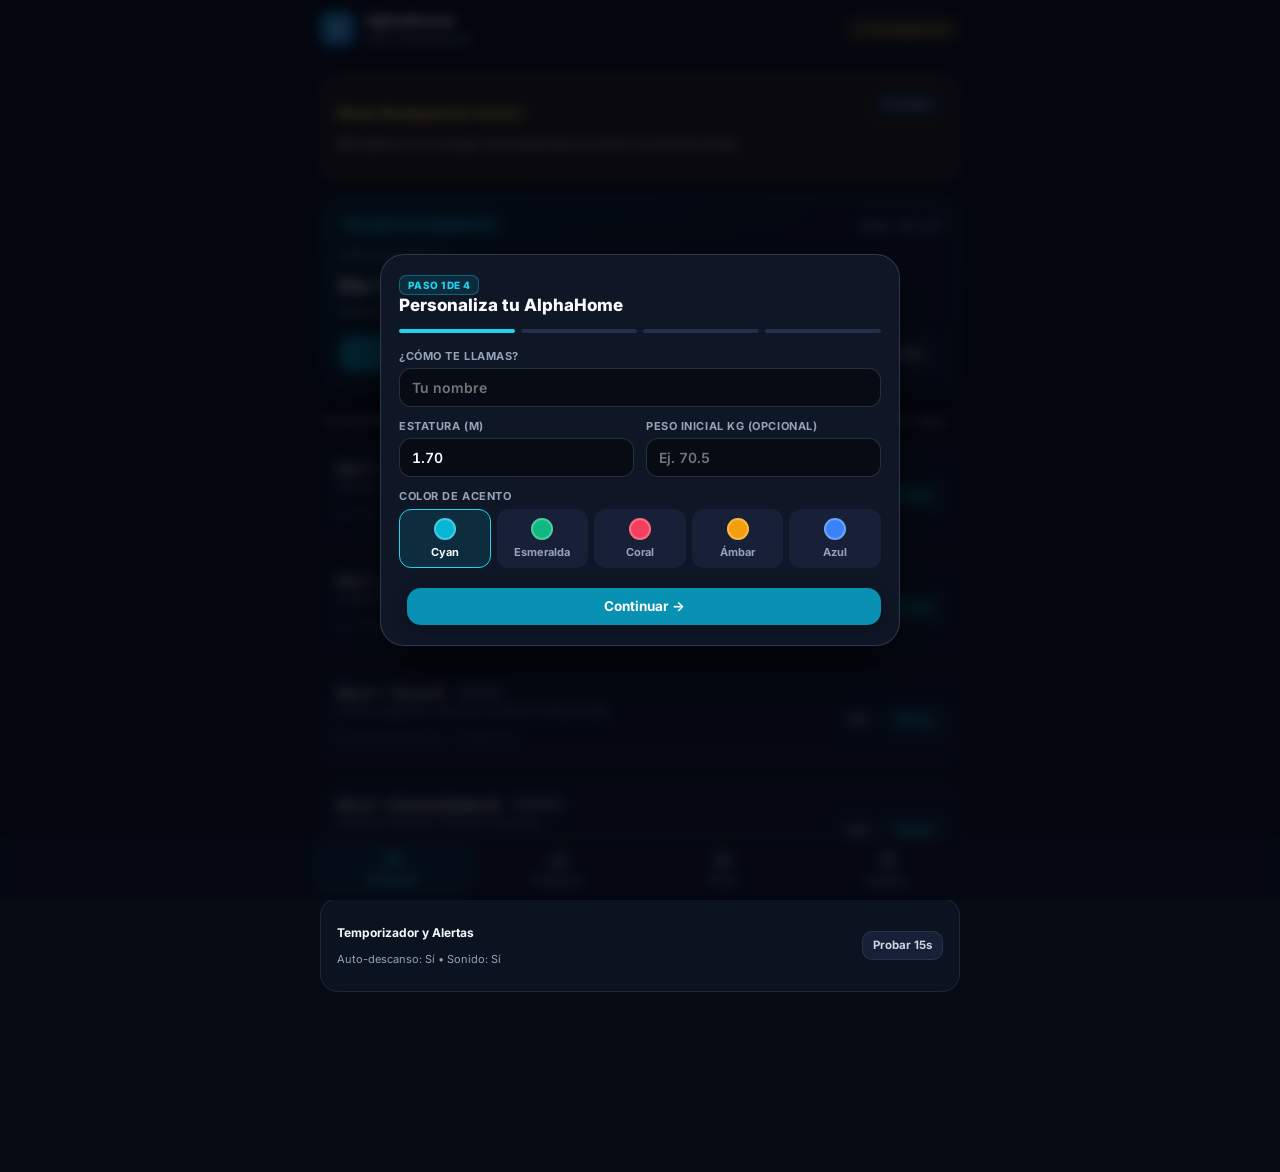
<file: index.html>
<!DOCTYPE html>
<html lang="es" data-theme="cyan">
<head>
  <meta charset="UTF-8" />
  <meta name="viewport" content="width=device-width, initial-scale=1.0, viewport-fit=cover" />
  <meta name="description" content="Entrenamiento de fuerza en casa personalizable con temporizadores persistentes, doble progresión inteligente y guías técnicas 3D offline." />
  <meta name="theme-color" content="#070b14" />
  <meta name="application-name" content="AlphaHome" />
  <meta name="apple-mobile-web-app-capable" content="yes" />
  <meta name="mobile-web-app-capable" content="yes" />
  <meta name="apple-mobile-web-app-status-bar-style" content="black-translucent" />
  <meta name="apple-mobile-web-app-title" content="AlphaHome" />
  <title>AlphaHome — Entrenamiento de Fuerza en Casa</title>

  <link rel="icon" type="image/svg+xml" href="data:image/svg+xml,%3Csvg xmlns='http://www.w3.org/2000/svg' viewBox='0 0 512 512'%3E%3Cdefs%3E%3ClinearGradient id='bg' x1='0' y1='0' x2='1' y2='1'%3E%3Cstop offset='0%25' stop-color='%2306b6d4'/%3E%3Cstop offset='100%25' stop-color='%232563eb'/%3E%3C/linearGradient%3E%3C/defs%3E%3Crect width='512' height='512' rx='112' fill='%23070b14'/%3E%3Crect x='24' y='24' width='464' height='464' rx='96' fill='url(%23bg)'/%3E%3Cpath d='M276 96L136 278h104l-14 138 150-192H272l4-128z' fill='%23ffffff'/%3E%3C/svg%3E" />
  <link rel="apple-touch-icon" sizes="192x192" href="./icons/icon-192.png" />
  <link rel="apple-touch-icon" sizes="512x512" href="./icons/icon-512.png" />
  <link rel="manifest" href="./manifest.webmanifest" />

  <link rel="preconnect" href="https://fonts.googleapis.com" />
  <link rel="preconnect" href="https://fonts.gstatic.com" crossorigin />
  <link href="https://fonts.googleapis.com/css2?family=Inter:wght@400;500;600;700;800&display=swap" rel="stylesheet" />

  <link rel="stylesheet" href="./css/styles.css" />
</head>
<body>

  <!-- Banner de Alerta Visual cuando termina el descanso -->
  <div id="rest-alert-banner" class="rest-alert-banner hidden" role="alert">
    <div class="rest-alert-banner__inner">
      <div class="row gap-3 min-w-0">
        <span class="icon-btn" style="background:rgba(3,34,25,0.16);color:#032219" aria-hidden="true">🔔</span>
        <div class="min-w-0">
          <p class="text-xs uppercase font-extrabold">¡Descanso terminado!</p>
          <p id="rest-alert-subtitle" class="text-xs font-semibold truncate">Listo para tu siguiente serie</p>
        </div>
      </div>
      <button type="button" class="btn btn--xs" style="background:#032219;color:#34d399" data-action="dismiss-rest-alert">
        Entendido
      </button>
    </div>
  </div>

  <!-- Contenedor de Toasts -->
  <div id="toast-container" class="toast-container" aria-live="polite"></div>

  <!-- Barra Superior Fija -->
  <header class="app-header">
    <div class="app-header__inner">
      <div class="row gap-2.5 min-w-0">
        <div class="brand-badge shrink-0" aria-hidden="true">
          <svg width="20" height="20" fill="none" stroke="currentColor" stroke-width="2.4" viewBox="0 0 24 24">
            <path stroke-linecap="round" stroke-linejoin="round" d="M13 10V3L4 14h7v7l9-11h-7z"/>
          </svg>
        </div>
        <div class="min-w-0">
          <h1 id="header-title" class="brand-title truncate">AlphaHome</h1>
          <p id="header-subtitle" class="brand-subtitle truncate">Fuerza en Casa</p>
        </div>
      </div>

      <div id="header-right" class="row gap-2 shrink-0"></div>
    </div>

    <!-- Barra de progreso de sesión activa -->
    <div id="session-progress-bar-wrap" class="session-bar hidden">
      <div class="session-bar__meta">
        <span id="session-timer-label" class="font-semibold text-accent tabular-nums">00:00 / 60:00</span>
        <span id="wake-lock-indicator" class="hidden font-semibold text-emerald">Pantalla activa</span>
        <span id="session-sets-progress" class="font-medium text-muted tabular-nums">0 / 0 series</span>
      </div>
      <div class="progress-track">
        <div id="session-progress-fill" class="progress-fill"></div>
      </div>
    </div>
  </header>

  <!-- Contenido Dinámico -->
  <main id="app-main" class="app-main"></main>

  <!-- Widget Flotante del Temporizador de Descanso -->
  <div id="rest-timer-widget" class="rest-widget hidden">
    <div class="rest-widget__card">
      <div class="row-between gap-3 mb-2">
        <div class="min-w-0">
          <div class="row gap-2">
            <span class="pulse-dot" aria-hidden="true"></span>
            <span class="text-2xs font-extrabold uppercase text-accent">Descanso en curso</span>
          </div>
          <p id="rest-widget-exercise" class="text-xs text-soft truncate font-semibold mt-0.5">Ejercicio</p>
        </div>
        <div id="rest-widget-countdown" class="rest-countdown text-strong tabular-nums">01:30</div>
      </div>

      <div class="progress-track mb-3">
        <div id="rest-widget-bar" class="progress-fill" style="width:100%"></div>
      </div>

      <div class="grid-4 gap-2">
        <button type="button" class="btn btn--surface btn--xs" data-action="adjust-rest" data-delta="-15">-15s</button>
        <button type="button" class="btn btn--surface btn--xs" data-action="adjust-rest" data-delta="15">+15s</button>
        <button type="button" class="btn btn--surface btn--xs" data-action="adjust-rest" data-delta="30">+30s</button>
        <button type="button" class="btn btn--primary btn--xs" data-action="skip-rest">Saltar</button>
      </div>
    </div>
  </div>

  <!-- Navegación Inferior Fija -->
  <nav class="bottom-nav" aria-label="Navegación principal">
    <div class="bottom-nav__inner">
      <button type="button" id="nav-train" class="nav-btn is-active" data-action="switch-tab" data-tab="train">
        <svg fill="none" stroke="currentColor" stroke-width="2" viewBox="0 0 24 24" aria-hidden="true">
          <path stroke-linecap="round" stroke-linejoin="round" d="M13 10V3L4 14h7v7l9-11h-7z"/>
        </svg>
        <span>Entrenar</span>
      </button>

      <button type="button" id="nav-progress" class="nav-btn" data-action="switch-tab" data-tab="progress">
        <svg fill="none" stroke="currentColor" stroke-width="2" viewBox="0 0 24 24" aria-hidden="true">
          <path stroke-linecap="round" stroke-linejoin="round" d="M9 19v-6a2 2 0 00-2-2H5a2 2 0 00-2 2v6a2 2 0 002 2h2a2 2 0 002-2zm0 0V9a2 2 0 012-2h2a2 2 0 012 2v10m-6 0a2 2 0 002 2h2a2 2 0 002-2m0 0V5a2 2 0 012-2h2a2 2 0 012 2v14a2 2 0 01-2 2h-2a2 2 0 01-2-2z"/>
        </svg>
        <span>Progreso</span>
      </button>

      <button type="button" id="nav-weight" class="nav-btn" data-action="switch-tab" data-tab="weight">
        <svg fill="none" stroke="currentColor" stroke-width="2" viewBox="0 0 24 24" aria-hidden="true">
          <path stroke-linecap="round" stroke-linejoin="round" d="M3 6l3 1m0 0l-3 9a5.002 5.002 0 006.001 0M6 7l3 9M6 7l6-2m6 2l3-1m-3 1l-3 9a5.002 5.002 0 006.001 0M18 7l3 9m-3-9l-6-2m0-2v2m0 16V5m0 16H9m3 0h3"/>
        </svg>
        <span>Peso</span>
      </button>

      <button type="button" id="nav-settings" class="nav-btn" data-action="switch-tab" data-tab="settings">
        <svg fill="none" stroke="currentColor" stroke-width="2" viewBox="0 0 24 24" aria-hidden="true">
          <path stroke-linecap="round" stroke-linejoin="round" d="M10.325 4.317c.426-1.756 2.924-1.756 3.35 0a1.724 1.724 0 002.573 1.066c1.543-.94 3.31.826 2.37 2.37a1.724 1.724 0 001.065 2.572c1.756.426 1.756 2.924 0 3.35a1.724 1.724 0 00-1.066 2.573c.94 1.543-.826 3.31-2.37 2.37a1.724 1.724 0 00-2.572 1.065c-.426 1.756-2.924 1.756-3.35 0a1.724 1.724 0 00-2.573-1.066c-1.543.94-3.31-.826-2.37-2.37a1.724 1.724 0 00-1.065-2.572c-1.756-.426-1.756-2.924 0-3.35a1.724 1.724 0 001.066-2.573c-.94-1.543.826-3.31 2.37-2.37.996.608 2.296.07 2.572-1.065z"/>
          <path stroke-linecap="round" stroke-linejoin="round" d="M15 12a3 3 0 11-6 0 3 3 0 016 0z"/>
        </svg>
        <span>Ajustes</span>
      </button>
    </div>
  </nav>

  <!-- Modal Reutilizable Accesible -->
  <div id="modal-backdrop" class="modal-backdrop hidden" role="dialog" aria-modal="true">
    <div id="modal-content" class="modal-panel"></div>
  </div>

  <script type="module" src="./js/app.js"></script>
</body>
</html>
</file>
<file: css/styles.css>
/* ==========================================================================
   AlphaHome — Sistema de Diseño Vanilla CSS (0 CDN, 100% offline, multi-tema)
   ========================================================================== */

:root,
:root[data-theme="cyan"] {
  --accent: #22d3ee;
  --accent-strong: #0891b2;
  --accent-hover: #06b6d4;
  --accent-soft: rgba(6, 182, 212, 0.14);
  --accent-border: rgba(34, 211, 238, 0.32);
  --accent-grad-from: #06b6d4;
  --accent-grad-to: #2563eb;
  --accent-contrast: #ffffff;
}

:root[data-theme="emerald"] {
  --accent: #34d399;
  --accent-strong: #059669;
  --accent-hover: #10b981;
  --accent-soft: rgba(16, 185, 129, 0.14);
  --accent-border: rgba(52, 211, 153, 0.32);
  --accent-grad-from: #10b981;
  --accent-grad-to: #0d9488;
  --accent-contrast: #042f2e;
}

:root[data-theme="coral"] {
  --accent: #fb7185;
  --accent-strong: #e11d48;
  --accent-hover: #f43f5e;
  --accent-soft: rgba(244, 63, 94, 0.14);
  --accent-border: rgba(251, 113, 133, 0.34);
  --accent-grad-from: #f43f5e;
  --accent-grad-to: #ea580c;
  --accent-contrast: #ffffff;
}

:root[data-theme="amber"] {
  --accent: #fbbf24;
  --accent-strong: #d97706;
  --accent-hover: #f59e0b;
  --accent-soft: rgba(245, 158, 11, 0.15);
  --accent-border: rgba(251, 191, 36, 0.34);
  --accent-grad-from: #f59e0b;
  --accent-grad-to: #ea580c;
  --accent-contrast: #0f172a;
}

:root[data-theme="blue"] {
  --accent: #60a5fa;
  --accent-strong: #2563eb;
  --accent-hover: #3b82f6;
  --accent-soft: rgba(59, 130, 246, 0.15);
  --accent-border: rgba(96, 165, 250, 0.34);
  --accent-grad-from: #3b82f6;
  --accent-grad-to: #0284c7;
  --accent-contrast: #ffffff;
}

:root {
  --bg: #070b14;
  --surface-900: #0f1626;
  --surface-850: #131c30;
  --surface-800: #172036;
  --surface-700: #22304c;
  --border: rgba(148, 163, 184, 0.14);
  --border-strong: rgba(148, 163, 184, 0.24);
  --text-strong: #f8fafc;
  --text-soft: #cbd5e1;
  --text-muted: #94a3b8;
  --text-faint: #64748b;
  --emerald: #34d399;
  --emerald-bg: #10b981;
  --emerald-soft: rgba(16, 185, 129, 0.14);
  --amber: #fcd34d;
  --amber-bg: #f59e0b;
  --amber-soft: rgba(245, 158, 11, 0.13);
  --rose: #fb7185;
  --rose-bg: #e11d48;
  --rose-soft: rgba(244, 63, 94, 0.14);
  --radius-sm: 10px;
  --radius-md: 14px;
  --radius-lg: 18px;
  --radius-xl: 24px;
  --font-sans: 'Inter', -apple-system, BlinkMacSystemFont, 'Segoe UI', Roboto, sans-serif;
}

*,
*::before,
*::after {
  box-sizing: border-box;
  -webkit-tap-highlight-color: transparent;
}

html, body {
  margin: 0;
  padding: 0;
}

body {
  min-height: 100vh;
  min-height: 100dvh;
  display: flex;
  flex-direction: column;
  font-family: var(--font-sans);
  background: var(--bg);
  color: var(--text-strong);
  overscroll-behavior-y: none;
  -webkit-font-smoothing: antialiased;
}

body.modal-open {
  overflow: hidden;
}

::selection {
  background: var(--accent-soft);
  color: var(--text-strong);
}

input[type="number"]::-webkit-inner-spin-button,
input[type="number"]::-webkit-outer-spin-button {
  -webkit-appearance: none;
  margin: 0;
}
input[type="number"] {
  -moz-appearance: textfield;
}

button, input, select {
  font-family: inherit;
  color: inherit;
}

button {
  cursor: pointer;
  border: none;
  background: none;
}

button:disabled {
  opacity: 0.35;
  cursor: not-allowed;
}

a {
  text-decoration: none;
}

/* Scrollbar sutil */
::-webkit-scrollbar { width: 6px; height: 6px; }
::-webkit-scrollbar-track { background: var(--bg); }
::-webkit-scrollbar-thumb { background: var(--surface-700); border-radius: 999px; }

/* ---- Utilidades de Layout ---- */
.hidden { display: none !important; }
.block { display: block; }
.flex-1 { flex: 1 1 0%; }
.shrink-0 { flex-shrink: 0; }
.min-w-0 { min-width: 0; }
.truncate { overflow: hidden; text-overflow: ellipsis; white-space: nowrap; }
.cursor-pointer { cursor: pointer; }
.pointer-auto { pointer-events: auto; }
.tabular-nums { font-variant-numeric: tabular-nums; }
.text-center { text-align: center; }
.text-left { text-align: left; }
.text-right { text-align: right; }
.italic { font-style: italic; }
.underline { text-decoration: underline; }
.line-through { text-decoration: line-through; }
.uppercase { text-transform: uppercase; letter-spacing: 0.06em; }
.leading-snug { line-height: 1.35; }
.leading-relaxed { line-height: 1.5; }
.align-self-end { align-self: flex-end; }

.row { display: flex; align-items: center; }
.row-between { display: flex; align-items: center; justify-content: space-between; }
.align-start { align-items: flex-start; }
.flex-wrap { flex-wrap: wrap; }
.flex-center { display: flex; align-items: center; justify-content: center; }
.flex-end { display: flex; justify-content: flex-end; }

.stack-1\.5 { display: flex; flex-direction: column; gap: 6px; }
.stack-2 { display: flex; flex-direction: column; gap: 8px; }
.stack-2\.5 { display: flex; flex-direction: column; gap: 10px; }
.stack-3 { display: flex; flex-direction: column; gap: 12px; }
.stack-4 { display: flex; flex-direction: column; gap: 16px; }

.gap-1 { gap: 4px; }
.gap-1\.5 { gap: 6px; }
.gap-2 { gap: 8px; }
.gap-2\.5 { gap: 10px; }
.gap-3 { gap: 12px; }

.grid-2 { display: grid; grid-template-columns: repeat(2, minmax(0, 1fr)); }
.grid-3 { display: grid; grid-template-columns: repeat(3, minmax(0, 1fr)); }
.grid-4 { display: grid; grid-template-columns: repeat(4, minmax(0, 1fr)); }
.grid-2-4 { display: grid; grid-template-columns: repeat(2, minmax(0, 1fr)); }
.grid-1-sm-2 { display: grid; grid-template-columns: minmax(0, 1fr); }
@media (min-width: 520px) {
  .grid-1-sm-2 { grid-template-columns: repeat(2, minmax(0, 1fr)); }
}
@media (min-width: 560px) {
  .grid-2-4 { grid-template-columns: repeat(4, minmax(0, 1fr)); }
}

.mt-0\.5 { margin-top: 2px; }
.mt-1 { margin-top: 4px; }
.mt-1\.5 { margin-top: 6px; }
.mt-2 { margin-top: 8px; }
.mt-2\.5 { margin-top: 10px; }
.mt-3 { margin-top: 12px; }
.mt-4 { margin-top: 16px; }
.mt-5 { margin-top: 20px; }
.mb-1 { margin-bottom: 4px; }
.mb-2 { margin-bottom: 8px; }
.mb-2\.5 { margin-bottom: 10px; }
.mb-3 { margin-bottom: 12px; }
.mb-4 { margin-bottom: 16px; }
.mb-5 { margin-bottom: 20px; }
.pt-1 { padding-top: 4px; }
.pt-2 { padding-top: 8px; }
.pt-2\.5 { padding-top: 10px; }
.py-1 { padding-top: 4px; padding-bottom: 4px; }
.py-4 { padding-top: 16px; padding-bottom: 16px; }
.py-8 { padding-top: 32px; padding-bottom: 32px; }
.py-10 { padding-top: 40px; padding-bottom: 40px; }
.px-1 { padding-left: 4px; padding-right: 4px; }

/* ---- Tipografía y Colores ---- */
.text-2xs { font-size: 11px; }
.text-xs { font-size: 12px; }
.text-sm { font-size: 14px; }
.text-base { font-size: 15.5px; }
.text-lg { font-size: 18px; }
.font-medium { font-weight: 500; }
.font-semibold { font-weight: 600; }
.font-bold { font-weight: 700; }
.font-extrabold { font-weight: 800; }

.text-strong { color: var(--text-strong); }
.text-soft { color: var(--text-soft); }
.text-muted { color: var(--text-muted); }
.text-faint { color: var(--text-faint); }
.text-accent { color: var(--accent); }
.text-emerald { color: var(--emerald); }
.text-amber { color: var(--amber); }
.text-rose { color: var(--rose); }

.section-eyebrow {
  margin: 0;
  font-size: 11px;
  font-weight: 800;
  text-transform: uppercase;
  letter-spacing: 0.08em;
  color: var(--text-muted);
}

.divider {
  height: 1px;
  background: var(--border);
  width: 100%;
}

/* ---- Cabecera Fija y Barra de Sesión ---- */
.app-header {
  position: sticky;
  top: 0;
  z-index: 30;
  background: rgba(7, 11, 20, 0.9);
  backdrop-filter: blur(14px);
  -webkit-backdrop-filter: blur(14px);
  border-bottom: 1px solid var(--border);
  padding-top: env(safe-area-inset-top, 0px);
}

.app-header__inner {
  max-width: 672px;
  margin: 0 auto;
  padding: 11px 16px;
  display: flex;
  align-items: center;
  justify-content: space-between;
  gap: 10px;
}

.brand-badge {
  width: 36px;
  height: 36px;
  border-radius: 12px;
  background: linear-gradient(135deg, var(--accent-grad-from), var(--accent-grad-to));
  color: #ffffff;
  display: flex;
  align-items: center;
  justify-content: center;
  box-shadow: 0 6px 18px rgba(0, 0, 0, 0.35);
}

.brand-badge--lg {
  width: 46px;
  height: 46px;
  border-radius: 15px;
}

.brand-title {
  margin: 0;
  font-size: 15.5px;
  font-weight: 800;
  letter-spacing: -0.02em;
  line-height: 1.2;
}

.brand-subtitle {
  margin: 1px 0 0;
  font-size: 11px;
  font-weight: 500;
  color: var(--text-muted);
}

.session-bar {
  max-width: 672px;
  margin: 0 auto;
  padding: 0 16px 10px;
}

.session-bar__meta {
  display: flex;
  align-items: center;
  justify-content: space-between;
  gap: 8px;
  font-size: 11px;
  margin-bottom: 5px;
}

.progress-track {
  width: 100%;
  height: 6px;
  border-radius: 999px;
  background: var(--surface-800);
  overflow: hidden;
}

.progress-fill {
  height: 100%;
  width: 0%;
  border-radius: 999px;
  background: linear-gradient(90deg, var(--accent-strong), var(--emerald));
  transition: width 0.45s ease;
}

.progress-fill.is-overtime {
  background: linear-gradient(90deg, var(--amber-bg), var(--rose-bg));
}

/* ---- Contenedor Principal ---- */
.app-main {
  flex: 1 0 auto;
  width: 100%;
  max-width: 672px;
  margin: 0 auto;
  padding: 16px 16px 180px;
}

/* ---- Tarjetas y Superficies ---- */
.card {
  background: var(--surface-900);
  border: 1px solid var(--border);
  border-radius: var(--radius-lg);
  padding: 14px 16px;
}

.card--lg {
  border-radius: var(--radius-xl);
  padding: 16px;
}

.card--subtle {
  background: rgba(15, 22, 38, 0.72);
}

.hero-card {
  background: linear-gradient(150deg, var(--accent-soft) 0%, var(--surface-900) 58%, var(--surface-900) 100%);
  border: 1px solid var(--accent-border);
  border-radius: var(--radius-xl);
  padding: 18px;
  box-shadow: 0 14px 32px rgba(0, 0, 0, 0.35);
}

.hero-title {
  margin: 0;
  font-size: 20px;
  font-weight: 800;
  letter-spacing: -0.02em;
  line-height: 1.25;
}

.mode-banner {
  display: flex;
  align-items: flex-start;
  justify-content: space-between;
  gap: 12px;
  padding: 14px 16px;
  border-radius: var(--radius-lg);
  border: 1px solid var(--border);
}

.mode-banner--amber {
  background: var(--amber-soft);
  border-color: rgba(245, 158, 11, 0.32);
}

.mode-banner--accent {
  background: var(--accent-soft);
  border-color: var(--accent-border);
}

.mode-strip {
  display: flex;
  align-items: center;
  justify-content: space-between;
  gap: 8px;
  padding: 10px 14px;
  border-radius: var(--radius-md);
  background: var(--amber-soft);
  border: 1px solid rgba(245, 158, 11, 0.28);
}

.kpi-card {
  background: var(--surface-900);
  border: 1px solid var(--border);
  border-radius: var(--radius-lg);
  padding: 12px 13px;
}

.kpi-label {
  margin: 0;
  font-size: 10px;
  font-weight: 800;
  text-transform: uppercase;
  letter-spacing: 0.06em;
  color: var(--text-muted);
}

.kpi-value {
  margin: 4px 0 0;
  font-size: 22px;
  font-weight: 800;
  letter-spacing: -0.02em;
  line-height: 1.15;
}

.kpi-value--md {
  font-size: 18px;
}

.list-card {
  background: var(--surface-800);
  border: 1px solid var(--border);
  border-radius: var(--radius-md);
  padding: 11px 13px;
}

.list-card--btn {
  width: 100%;
  text-align: left;
  transition: background 0.15s ease, border-color 0.15s ease;
}

.list-card--btn:hover {
  background: var(--surface-700);
  border-color: var(--border-strong);
}

.empty-box {
  padding: 20px;
  border-radius: var(--radius-md);
  background: var(--surface-850);
  border: 1px dashed var(--border-strong);
  text-align: center;
}

.warn-box {
  padding: 11px 13px;
  border-radius: var(--radius-md);
  background: var(--amber-soft);
  border: 1px solid rgba(245, 158, 11, 0.3);
  color: var(--amber);
  font-size: 12px;
}

/* ---- Botones y Chips ---- */
.btn {
  display: inline-flex;
  align-items: center;
  justify-content: center;
  gap: 6px;
  padding: 11px 15px;
  border-radius: var(--radius-md);
  font-size: 13.5px;
  font-weight: 700;
  line-height: 1.1;
  white-space: nowrap;
  transition: transform 0.12s ease, background 0.15s ease, border-color 0.15s ease;
}

.btn:active { transform: scale(0.97); }
.btn--block { width: 100%; }
.btn--lg { padding: 14px 18px; border-radius: var(--radius-lg); font-size: 14.5px; font-weight: 800; }
.btn--sm { padding: 9px 12px; font-size: 12.5px; border-radius: 12px; }
.btn--xs { padding: 7px 10px; font-size: 11.5px; border-radius: 10px; }

.btn--primary {
  background: var(--accent-strong);
  color: var(--accent-contrast);
  box-shadow: 0 6px 18px rgba(0, 0, 0, 0.28);
}
.btn--primary:hover { background: var(--accent-hover); }

.btn--emerald {
  background: var(--emerald-bg);
  color: #032219;
  font-weight: 800;
}
.btn--emerald:hover { background: #34d399; }

.btn--surface {
  background: var(--surface-800);
  color: var(--text-soft);
  border: 1px solid var(--border);
}
.btn--surface:hover { background: var(--surface-700); color: var(--text-strong); }

.btn--accent-soft {
  background: var(--accent-soft);
  color: var(--accent);
  border: 1px solid var(--accent-border);
}
.btn--accent-soft:hover { background: var(--accent-strong); color: var(--accent-contrast); }

.btn--emerald-soft {
  background: var(--emerald-soft);
  color: var(--emerald);
  border: 1px solid rgba(52, 211, 153, 0.34);
}

.btn--amber-soft {
  background: var(--amber-soft);
  color: var(--amber);
  border: 1px solid rgba(245, 158, 11, 0.36);
}

.btn--danger {
  background: var(--rose-bg);
  color: #ffffff;
}

.btn--danger-soft {
  background: var(--rose-soft);
  color: var(--rose);
  border: 1px solid rgba(244, 63, 94, 0.3);
}

.btn--ghost {
  background: transparent;
  color: var(--text-muted);
}
.btn--ghost:hover { color: var(--text-strong); }

.icon-btn {
  width: 34px;
  height: 34px;
  border-radius: 11px;
  background: var(--surface-800);
  color: var(--text-muted);
  display: inline-flex;
  align-items: center;
  justify-content: center;
  font-weight: 700;
  font-size: 13px;
  transition: background 0.15s ease, color 0.15s ease;
}
.icon-btn:hover { background: var(--surface-700); color: var(--text-strong); }
.icon-btn--xs { width: 28px; height: 28px; border-radius: 9px; font-size: 11px; }
.icon-btn--danger:hover { background: var(--rose-soft); color: var(--rose); }

.chip {
  display: inline-flex;
  align-items: center;
  padding: 3px 8px;
  border-radius: 7px;
  font-size: 10px;
  font-weight: 800;
  letter-spacing: 0.03em;
  text-transform: uppercase;
}
.chip--accent { background: var(--accent-soft); color: var(--accent); border: 1px solid var(--accent-border); }
.chip--emerald { background: var(--emerald-soft); color: var(--emerald); border: 1px solid rgba(52, 211, 153, 0.3); }
.chip--amber { background: var(--amber-soft); color: var(--amber); border: 1px solid rgba(245, 158, 11, 0.3); }
.chip--rose { background: var(--rose-soft); color: var(--rose); border: 1px solid rgba(244, 63, 94, 0.3); }
.chip--subtle { background: var(--surface-800); color: var(--text-muted); }

/* ---- Inputs y Formularios ---- */
.field-label {
  display: block;
  font-size: 11px;
  font-weight: 700;
  text-transform: uppercase;
  letter-spacing: 0.05em;
  color: var(--text-muted);
  margin-bottom: 5px;
}

.input {
  width: 100%;
  background: var(--bg);
  border: 1px solid var(--border-strong);
  border-radius: 12px;
  padding: 10px 12px;
  font-size: 14px;
  font-weight: 600;
  color: var(--text-strong);
  outline: none;
  transition: border-color 0.15s ease;
}
.input:focus { border-color: var(--accent); }
.input--sm { width: 84px; padding: 8px 10px; }

.note-input {
  width: 100%;
  background: rgba(7, 11, 20, 0.55);
  border: 1px solid var(--border);
  border-radius: 10px;
  padding: 7px 10px;
  font-size: 12px;
  color: var(--text-soft);
  outline: none;
}
.note-input:focus { border-color: var(--accent-border); }
.note-input::placeholder { color: var(--text-faint); }

/* ---- Switches y Controles Segmentados ---- */
.switch {
  width: 46px;
  height: 26px;
  padding: 3px;
  border-radius: 999px;
  background: var(--surface-700);
  display: inline-flex;
  align-items: center;
  flex-shrink: 0;
  transition: background 0.18s ease;
}
.switch.is-on { background: var(--accent-strong); }
.switch--amber.is-on { background: var(--amber-bg); }
.switch__thumb {
  width: 20px;
  height: 20px;
  border-radius: 50%;
  background: #ffffff;
  transition: transform 0.18s ease;
}
.switch.is-on .switch__thumb { transform: translateX(20px); }

.toggle-row {
  display: flex;
  align-items: center;
  justify-content: space-between;
  gap: 12px;
  padding: 10px 12px;
  border-radius: 12px;
  background: var(--surface-800);
  border: 1px solid var(--border);
  cursor: pointer;
}

.toggle-check {
  width: 18px;
  height: 18px;
  accent-color: var(--accent-strong);
  cursor: pointer;
}

.seg-control {
  display: grid;
  gap: 6px;
  background: var(--bg);
  padding: 4px;
  border-radius: 13px;
  border: 1px solid var(--border);
}
.seg-control--3 { grid-template-columns: repeat(3, minmax(0, 1fr)); }

.seg-btn {
  padding: 8px 6px;
  border-radius: 10px;
  font-size: 11.5px;
  font-weight: 700;
  color: var(--text-muted);
  transition: background 0.15s ease, color 0.15s ease;
}
.seg-btn.is-active {
  background: var(--accent-strong);
  color: var(--accent-contrast);
}

.pill-choice {
  padding: 7px 11px;
  border-radius: 10px;
  background: var(--surface-800);
  border: 1px solid var(--border);
  font-size: 11.5px;
  font-weight: 700;
  color: var(--text-soft);
  white-space: nowrap;
  transition: all 0.14s ease;
}
.pill-choice.is-active {
  background: var(--accent-soft);
  border-color: var(--accent-border);
  color: var(--accent);
}

.chip-row {
  display: flex;
  flex-wrap: wrap;
  gap: 6px;
}

.chip-scroll {
  display: flex;
  gap: 6px;
  overflow-x: auto;
  padding-bottom: 4px;
}

/* ---- Selector de Temas ---- */
.theme-picker {
  display: grid;
  grid-template-columns: repeat(5, minmax(0, 1fr));
  gap: 6px;
}

.theme-swatch {
  display: flex;
  flex-direction: column;
  align-items: center;
  gap: 5px;
  padding: 8px 4px;
  border-radius: 12px;
  background: var(--surface-800);
  border: 1.5px solid transparent;
  color: var(--text-muted);
}
.theme-swatch.is-active {
  border-color: var(--accent);
  color: var(--text-strong);
  background: var(--accent-soft);
}
.theme-dot {
  width: 22px;
  height: 22px;
  border-radius: 50%;
  box-shadow: inset 0 0 0 2px rgba(255, 255, 255, 0.25);
}

/* ---- Plantillas y Onboarding ---- */
.step-dots {
  display: flex;
  gap: 6px;
}
.step-dot {
  flex: 1;
  height: 4px;
  border-radius: 999px;
  background: var(--surface-700);
}
.step-dot.is-active { background: var(--accent); }

.tpl-card {
  width: 100%;
  text-align: left;
  padding: 13px 14px;
  border-radius: 15px;
  background: var(--surface-800);
  border: 1.5px solid var(--border);
  transition: border-color 0.15s ease, background 0.15s ease;
}
.tpl-card.is-active {
  background: var(--accent-soft);
  border-color: var(--accent);
}

/* ---- Sesión Activa: Calentamiento, Superseries y Tarjetas de Ejercicio ---- */
.warmup-card {
  border-radius: var(--radius-xl);
  background: var(--surface-900);
  border: 1px solid rgba(245, 158, 11, 0.34);
  overflow: hidden;
}
.warmup-card.is-done { border-color: rgba(52, 211, 153, 0.38); }

.warmup-card__head {
  width: 100%;
  padding: 14px 16px;
  display: flex;
  align-items: center;
  justify-content: space-between;
  gap: 12px;
  background: var(--amber-soft);
}
.warmup-card.is-done .warmup-card__head { background: var(--emerald-soft); }

.warmup-card__body {
  padding: 12px;
  border-top: 1px solid var(--border);
  display: flex;
  flex-direction: column;
  gap: 8px;
}

.warmup-item {
  display: flex;
  align-items: flex-start;
  gap: 10px;
  padding: 10px 12px;
  border-radius: 14px;
  background: rgba(7, 11, 20, 0.6);
  border: 1px solid var(--border);
}
.warmup-item.is-done {
  background: var(--emerald-soft);
  border-color: rgba(52, 211, 153, 0.3);
}

.warmup-preview {
  padding: 12px 14px;
  border-radius: 14px;
  background: var(--amber-soft);
  border: 1px solid rgba(245, 158, 11, 0.26);
}

.check-sm {
  width: 28px;
  height: 28px;
  border-radius: 9px;
  flex-shrink: 0;
  display: flex;
  align-items: center;
  justify-content: center;
  font-size: 12px;
  font-weight: 800;
  background: var(--surface-800);
  color: var(--text-muted);
  border: 1px solid var(--border-strong);
}
.check-sm.is-done {
  background: var(--emerald-bg);
  color: #032219;
  border-color: transparent;
}

.superset-group {
  padding: 10px;
  border-radius: 26px;
  background: var(--accent-soft);
  border: 1px solid var(--accent-border);
}
.superset-group__label {
  font-size: 10.5px;
  font-weight: 800;
  letter-spacing: 0.04em;
  color: var(--accent);
  padding: 2px 6px 10px;
}

.exercise-card {
  border-radius: var(--radius-xl);
  background: var(--surface-900);
  border: 1px solid var(--border);
  overflow: hidden;
  box-shadow: 0 10px 26px rgba(0, 0, 0, 0.28);
}
.exercise-card--superset { border-color: var(--accent-border); }

.exercise-card__head {
  padding: 15px 16px;
  border-bottom: 1px solid var(--border);
}

.exercise-card__body {
  padding: 12px;
}

.bw-banner {
  display: flex;
  align-items: center;
  justify-content: space-between;
  gap: 8px;
  padding: 8px 11px;
  border-radius: 11px;
  background: var(--accent-soft);
  border: 1px solid var(--accent-border);
  font-size: 11px;
}

.rec-box {
  padding: 11px 12px;
  border-radius: 14px;
  background: rgba(7, 11, 20, 0.68);
  border: 1px solid var(--border);
}
.rec-box__footer {
  margin-top: 7px;
  padding-top: 7px;
  border-top: 1px solid var(--border);
  display: flex;
  align-items: center;
  justify-content: space-between;
  gap: 8px;
  font-size: 11px;
}

/* ---- Tabla de Series con Steppers ---- */
.set-grid-head {
  display: grid;
  grid-template-columns: 22px 1.25fr 1.15fr 0.65fr 40px;
  gap: 6px;
  padding: 0 6px 6px;
  font-size: 10px;
  font-weight: 800;
  text-transform: uppercase;
  letter-spacing: 0.05em;
  color: var(--text-muted);
}

.set-row {
  padding: 8px;
  border-radius: 15px;
  background: rgba(7, 11, 20, 0.58);
  border: 1px solid var(--border);
  transition: background 0.18s ease, border-color 0.18s ease;
}
.set-row.is-done {
  background: var(--emerald-soft);
  border-color: rgba(52, 211, 153, 0.38);
}

.set-grid {
  display: grid;
  grid-template-columns: 22px 1.25fr 1.15fr 0.65fr 40px;
  gap: 6px;
  align-items: center;
}

.set-num {
  text-align: center;
  font-size: 12px;
  font-weight: 800;
}

.stepper-field {
  display: flex;
  align-items: center;
  background: var(--surface-900);
  border: 1px solid var(--border-strong);
  border-radius: 11px;
  overflow: hidden;
}

.step-btn {
  width: 24px;
  height: 36px;
  flex-shrink: 0;
  display: flex;
  align-items: center;
  justify-content: center;
  font-size: 14px;
  font-weight: 800;
  color: var(--text-muted);
  background: rgba(255, 255, 255, 0.03);
}
.step-btn:active { background: var(--accent-soft); color: var(--accent); }

.set-input {
  width: 100%;
  min-width: 0;
  height: 36px;
  background: transparent;
  border: none;
  text-align: center;
  font-size: 14px;
  font-weight: 800;
  color: var(--text-strong);
  outline: none;
  padding: 0 2px;
}

.set-input--rir {
  background: var(--surface-900);
  border: 1px solid var(--border-strong);
  border-radius: 11px;
}
.set-input--rir:focus { border-color: var(--accent); }

.done-btn {
  width: 38px;
  height: 38px;
  border-radius: 11px;
  background: var(--surface-800);
  border: 1px solid var(--border-strong);
  color: var(--text-muted);
  font-size: 15px;
  font-weight: 800;
  transition: transform 0.12s ease, background 0.15s ease;
}
.done-btn:active { transform: scale(0.9); }
.done-btn.is-done {
  background: var(--emerald-bg);
  border-color: transparent;
  color: #032219;
}

.set-mods {
  display: flex;
  flex-wrap: wrap;
  gap: 5px;
  margin-top: 8px;
  padding-top: 8px;
  border-top: 1px solid var(--border);
}

.mod-chip {
  padding: 4px 8px;
  border-radius: 8px;
  font-size: 10.5px;
  font-weight: 700;
  background: var(--surface-900);
  border: 1px solid var(--border);
  color: var(--text-muted);
}
.mod-chip.is-active {
  background: var(--accent-soft);
  border-color: var(--accent-border);
  color: var(--accent);
}
.mod-chip--copy {
  margin-left: auto;
  color: var(--text-soft);
}

/* ---- Gráficas SVG e Historial ---- */
.chart-box {
  border-radius: 16px;
  background: rgba(7, 11, 20, 0.72);
  border: 1px solid var(--border);
  padding: 12px;
  overflow: hidden;
}
.chart-svg {
  width: 100%;
  height: 185px;
  display: block;
  overflow: visible;
}

.legend-line {
  display: inline-block;
  width: 12px;
  height: 2px;
}
.legend-line--accent { background: var(--accent); }
.legend-line--trend { border-top: 2px dashed var(--emerald); }

.history-card {
  border-radius: var(--radius-lg);
  background: var(--surface-900);
  border: 1px solid var(--border);
  overflow: hidden;
}
.history-card__summary {
  padding: 14px 16px;
  cursor: pointer;
  list-style: none;
  display: flex;
  align-items: center;
  justify-content: space-between;
  gap: 10px;
}
.history-card__summary::-webkit-details-marker { display: none; }
.history-chevron {
  font-size: 11px;
  color: var(--text-muted);
  transition: transform 0.18s ease;
}
.history-card[open] .history-chevron { transform: rotate(180deg); }
.history-card__body {
  padding: 10px 16px 14px;
  border-top: 1px solid var(--border);
  display: flex;
  flex-direction: column;
  gap: 10px;
}

.set-pill {
  padding: 4px 8px;
  border-radius: 8px;
  background: var(--bg);
  border: 1px solid var(--border);
  font-size: 11px;
  color: var(--text-soft);
}

/* ---- Guía Técnica 3D ---- */
.tech-stage {
  position: relative;
  border-radius: 16px;
  background: #060a14;
  border: 1px solid var(--border);
  overflow: hidden;
}
.tech-svg {
  width: 100%;
  height: 230px;
  display: block;
  user-select: none;
}
.tech-badge {
  position: absolute;
  top: 9px;
  z-index: 2;
  padding: 3px 8px;
  border-radius: 8px;
  background: rgba(15, 22, 38, 0.9);
  border: 1px solid var(--border-strong);
  font-size: 10px;
  font-weight: 800;
}
.tech-badge--left { left: 9px; color: var(--emerald); }
.tech-badge--right { right: 9px; color: var(--accent); }

.tech-scrubber-row {
  display: flex;
  align-items: center;
  gap: 10px;
  padding: 4px 6px;
}
.range-input {
  flex: 1;
  accent-color: var(--accent);
  height: 4px;
}

.cue-card {
  display: flex;
  align-items: flex-start;
  gap: 10px;
  padding: 11px 12px;
  border-radius: 14px;
  background: rgba(7, 11, 20, 0.65);
  border: 1px solid var(--border);
}
.cue-num {
  width: 21px;
  height: 21px;
  border-radius: 7px;
  flex-shrink: 0;
  display: flex;
  align-items: center;
  justify-content: center;
  font-size: 10px;
  font-weight: 800;
  background: var(--accent-soft);
  color: var(--accent);
}
.cue-num--warn {
  background: var(--rose-soft);
  color: var(--rose);
}

/* ---- Widget Flotante de Descanso y Banner de Alerta ---- */
.rest-alert-banner {
  position: fixed;
  top: 0;
  left: 0;
  right: 0;
  z-index: 60;
  padding: 12px;
}
.rest-alert-banner__inner {
  max-width: 672px;
  margin: 0 auto;
  padding: 14px 16px;
  border-radius: 18px;
  background: var(--emerald-bg);
  color: #032219;
  font-weight: 800;
  box-shadow: 0 18px 40px rgba(0, 0, 0, 0.5);
  display: flex;
  align-items: center;
  justify-content: space-between;
  gap: 12px;
}
@keyframes restFlash {
  0%, 100% { box-shadow: 0 0 0 0 rgba(16, 185, 129, 0); }
  50% { box-shadow: 0 0 32px 6px rgba(16, 185, 129, 0.55); }
}
.rest-complete-flash { animation: restFlash 0.8s ease-in-out 3; }

.rest-widget {
  position: fixed;
  bottom: calc(74px + env(safe-area-inset-bottom, 0px));
  left: 0;
  right: 0;
  z-index: 40;
  padding: 0 12px;
  pointer-events: none;
}
.rest-widget__card {
  max-width: 672px;
  margin: 0 auto;
  pointer-events: auto;
  border-radius: 18px;
  background: rgba(15, 22, 38, 0.96);
  backdrop-filter: blur(16px);
  -webkit-backdrop-filter: blur(16px);
  border: 1px solid var(--accent-border);
  box-shadow: 0 18px 40px rgba(0, 0, 0, 0.65);
  padding: 13px 14px;
}
.rest-countdown {
  font-size: 25px;
  font-weight: 800;
  letter-spacing: -0.02em;
}
.pulse-dot {
  display: inline-block;
  width: 8px;
  height: 8px;
  border-radius: 50%;
  background: var(--accent);
}

/* ---- Navegación Inferior ---- */
.bottom-nav {
  position: fixed;
  bottom: 0;
  left: 0;
  right: 0;
  z-index: 30;
  background: rgba(15, 22, 38, 0.94);
  backdrop-filter: blur(14px);
  -webkit-backdrop-filter: blur(14px);
  border-top: 1px solid var(--border);
  padding-bottom: env(safe-area-inset-bottom, 0px);
}
.bottom-nav__inner {
  max-width: 672px;
  margin: 0 auto;
  display: grid;
  grid-template-columns: repeat(4, 1fr);
  padding: 6px 8px;
  gap: 4px;
}
.nav-btn {
  display: flex;
  flex-direction: column;
  align-items: center;
  justify-content: center;
  gap: 3px;
  padding: 7px 4px;
  border-radius: 12px;
  color: var(--text-muted);
  font-size: 11px;
  font-weight: 600;
  transition: color 0.15s ease, background 0.15s ease;
}
.nav-btn svg { width: 20px; height: 20px; }
.nav-btn.is-active {
  color: var(--accent);
  background: var(--accent-soft);
}

/* ---- Modal Accesible y Toasts ---- */
.modal-backdrop {
  position: fixed;
  inset: 0;
  z-index: 50;
  background: rgba(3, 6, 14, 0.78);
  backdrop-filter: blur(6px);
  -webkit-backdrop-filter: blur(6px);
  display: flex;
  align-items: flex-end;
  justify-content: center;
  padding: 0;
}
@media (min-width: 640px) {
  .modal-backdrop { align-items: center; padding: 16px; }
}

.modal-panel {
  width: 100%;
  max-width: 520px;
  max-height: 90vh;
  max-height: 90dvh;
  overflow-y: auto;
  background: var(--surface-900);
  border: 1px solid var(--border-strong);
  border-radius: 24px 24px 0 0;
  padding: 18px 18px calc(20px + env(safe-area-inset-bottom, 0px));
  box-shadow: 0 24px 60px rgba(0, 0, 0, 0.6);
}
@media (min-width: 640px) {
  .modal-panel { border-radius: 24px; padding-bottom: 20px; }
}

.modal-header {
  display: flex;
  align-items: flex-start;
  justify-content: space-between;
  gap: 10px;
}
.modal-title {
  margin: 0;
  font-size: 17px;
  font-weight: 800;
  color: var(--text-strong);
  line-height: 1.25;
}

.trophy-badge {
  width: 54px;
  height: 54px;
  margin: 0 auto;
  border-radius: 18px;
  background: var(--emerald-soft);
  border: 1px solid rgba(52, 211, 153, 0.35);
  display: flex;
  align-items: center;
  justify-content: center;
  font-size: 26px;
}

.toast-container {
  position: fixed;
  top: 14px;
  left: 50%;
  transform: translateX(-50%);
  z-index: 70;
  width: min(92vw, 420px);
  pointer-events: none;
  display: flex;
  flex-direction: column;
  gap: 8px;
}

.toast {
  padding: 10px 14px;
  border-radius: 14px;
  font-size: 12px;
  font-weight: 700;
  text-align: center;
  box-shadow: 0 12px 30px rgba(0, 0, 0, 0.45);
  transition: opacity 0.24s ease, transform 0.24s ease;
}
.toast--leaving { opacity: 0; transform: translateY(-8px); }
.toast--success { background: var(--emerald-bg); color: #032219; }
.toast--error { background: var(--rose-bg); color: #ffffff; }
.toast--warning { background: var(--amber-bg); color: #0f172a; }
.toast--info { background: var(--accent-strong); color: var(--accent-contrast); }
</file>
